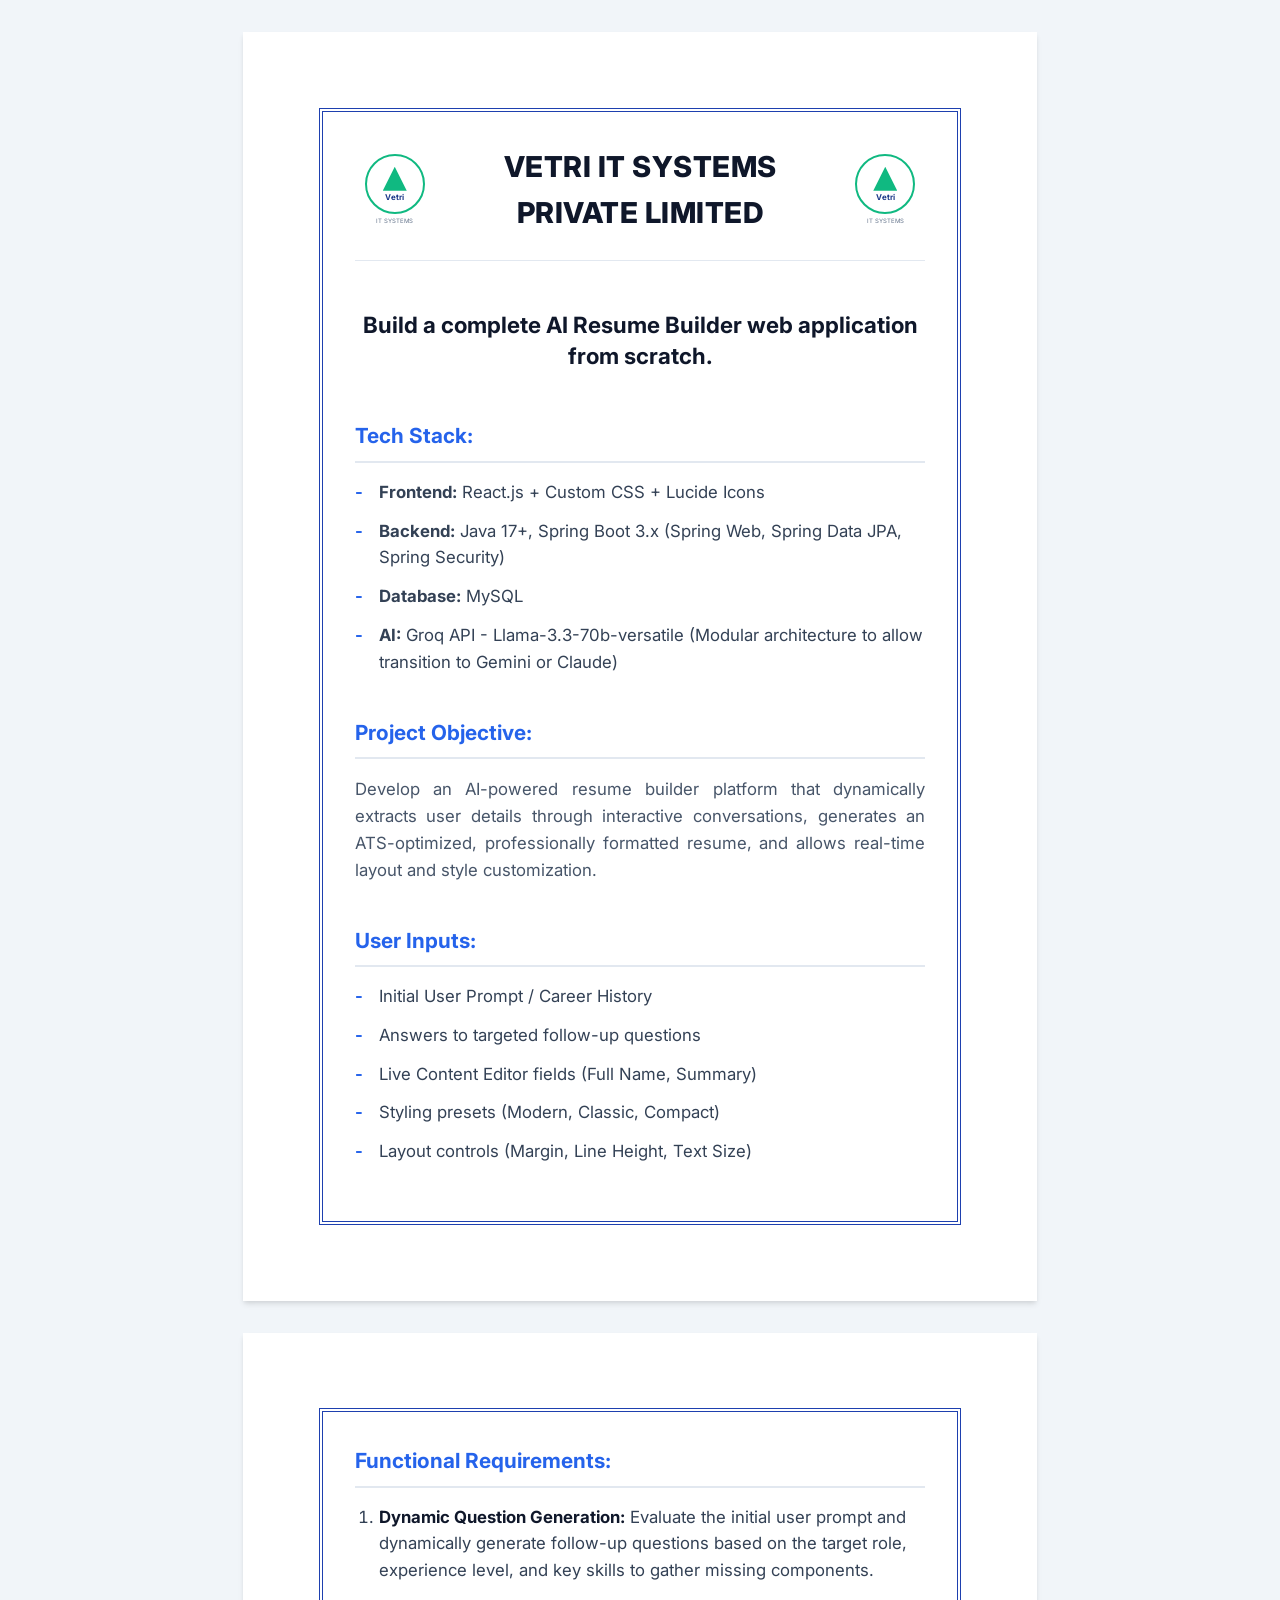
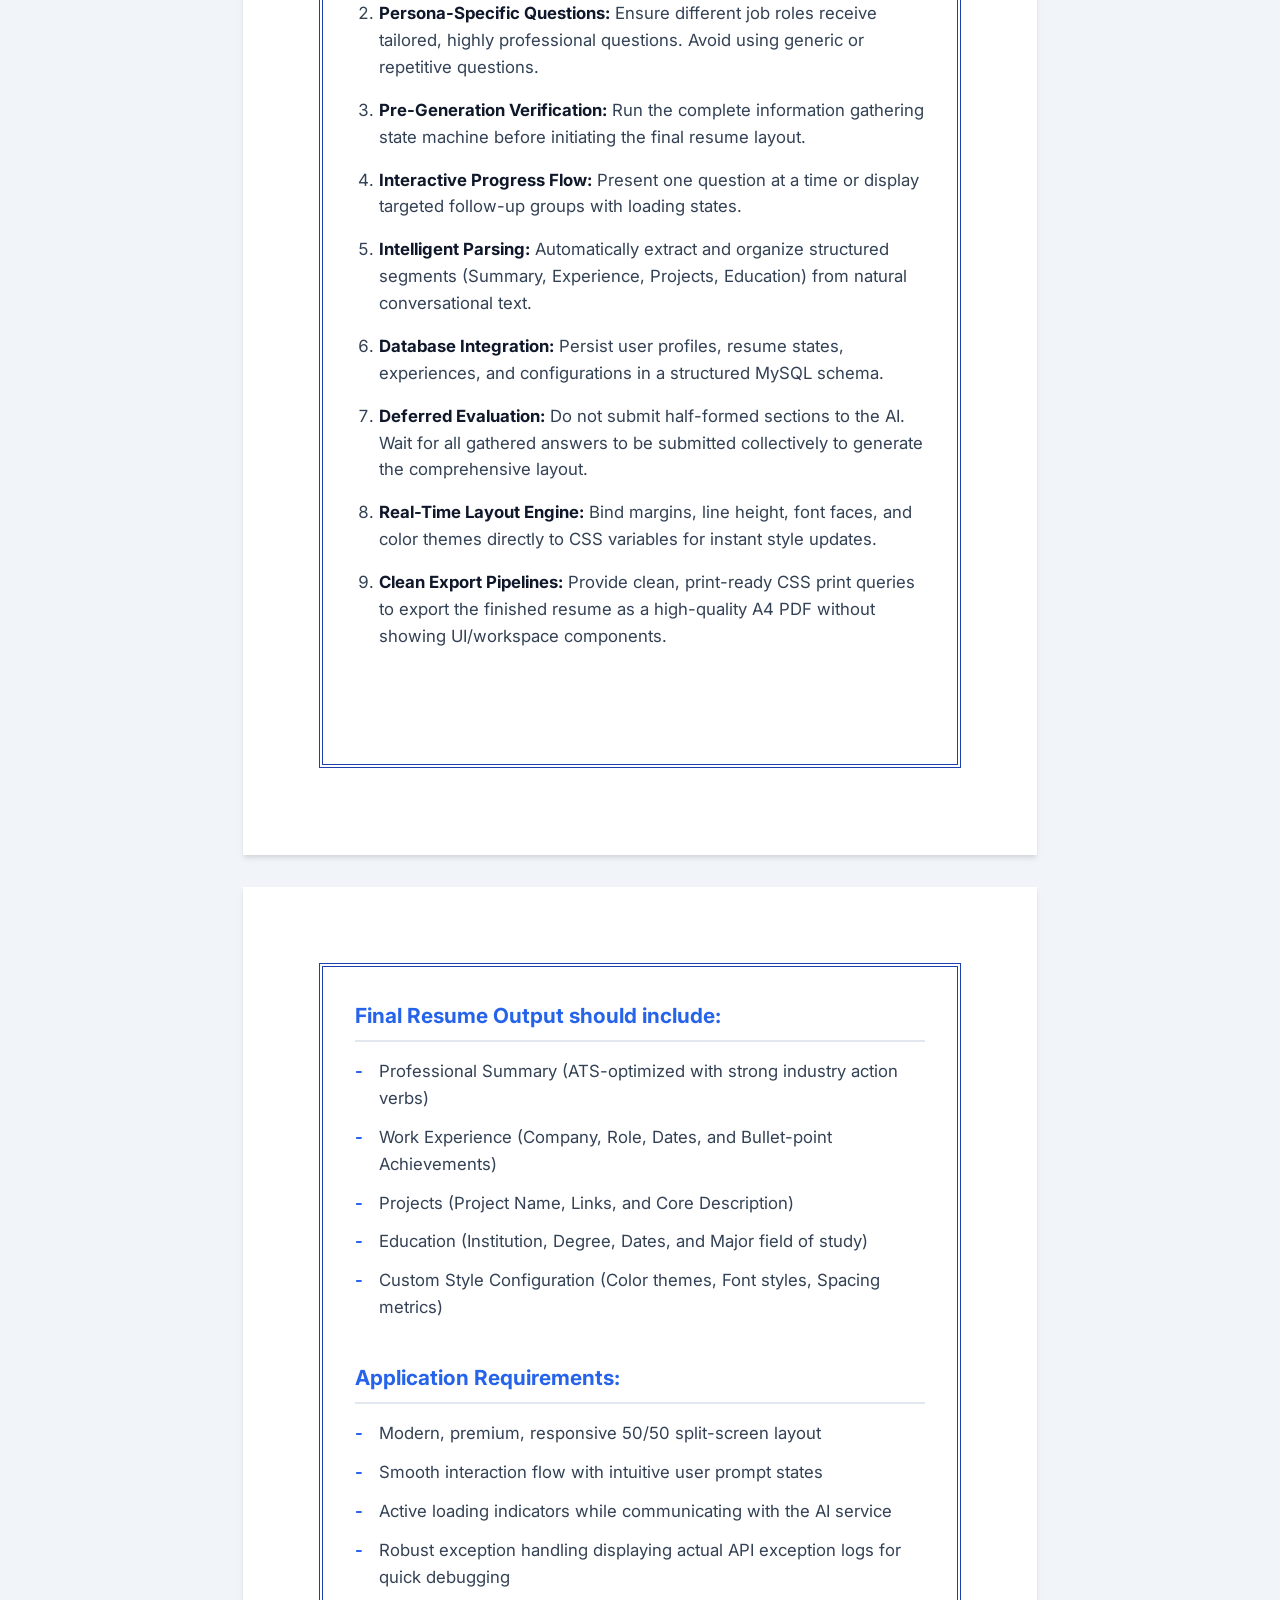
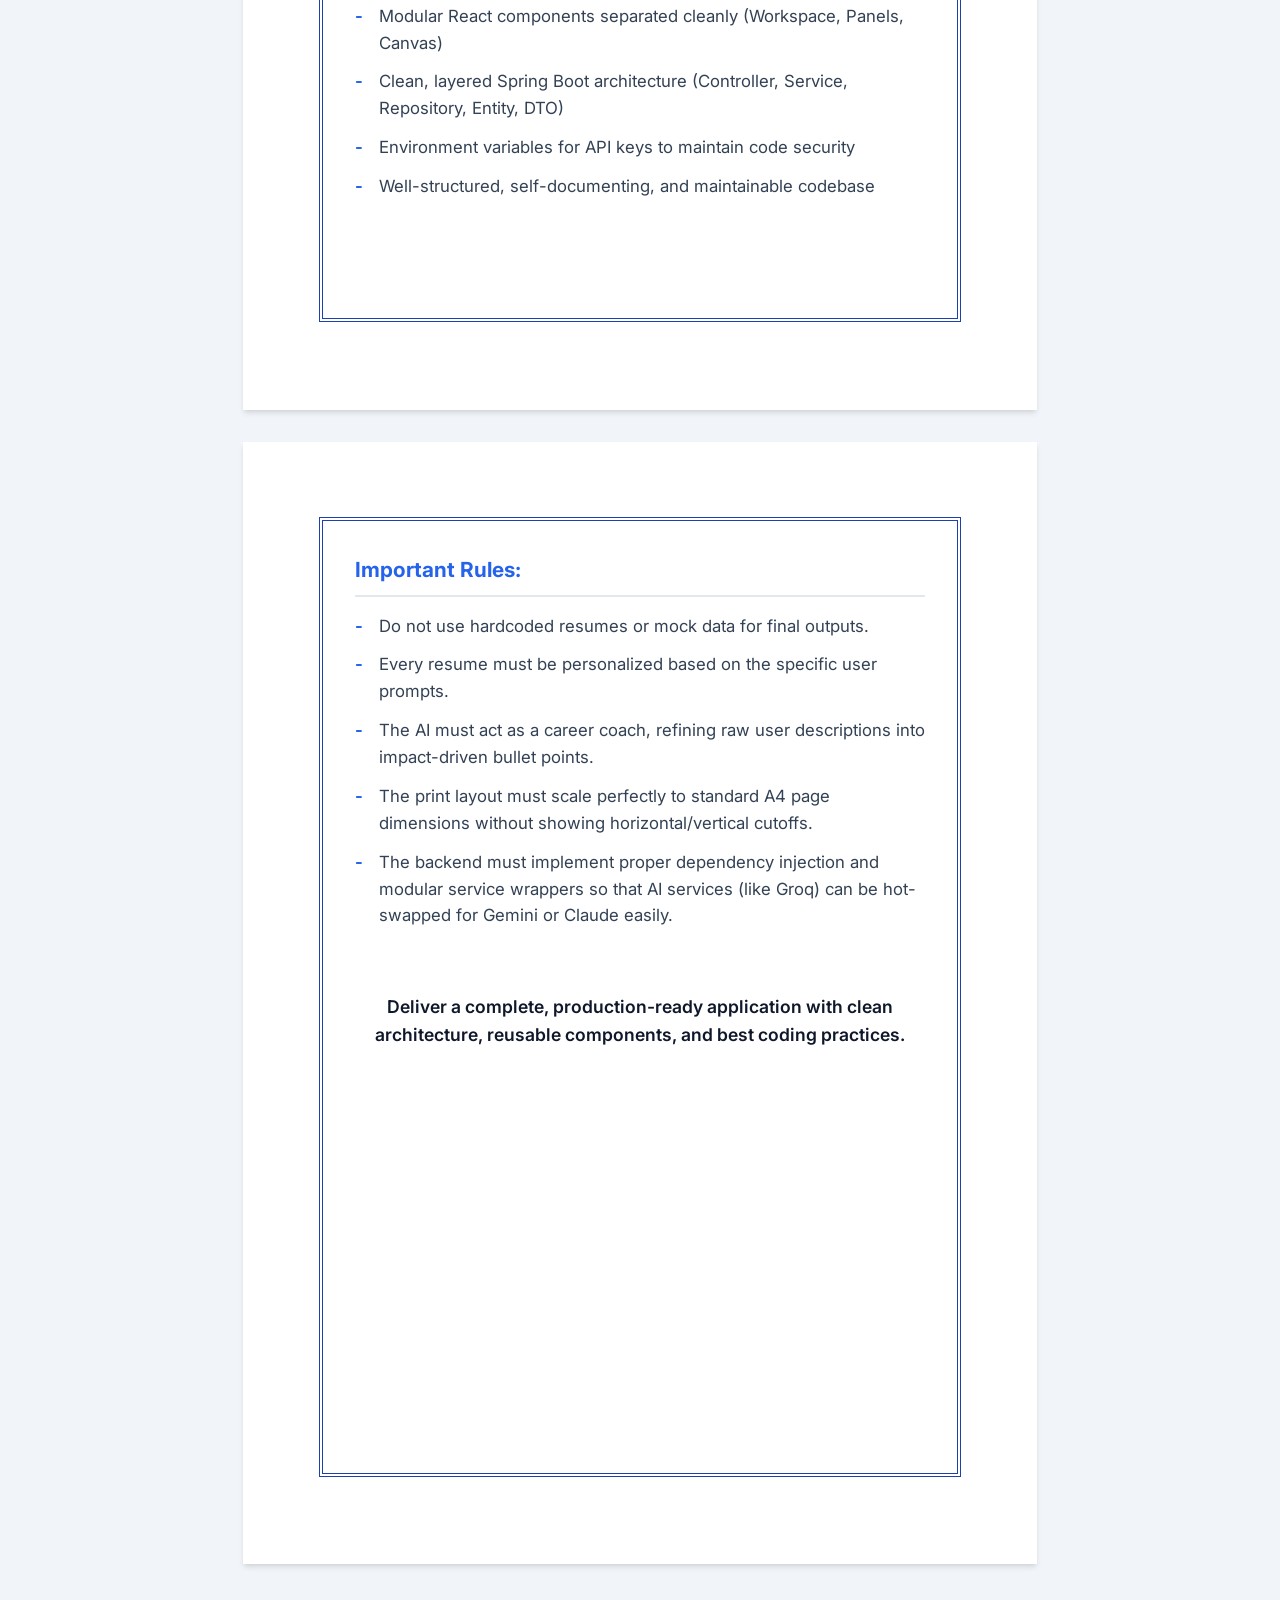
<file: project_report.html>
<!DOCTYPE html>
<html lang="en">
<head>
  <meta charset="UTF-8">
  <meta name="viewport" content="width=device-width, initial-scale=1.0">
  <title>Project Report - AI Resume Builder</title>
  <style>
    @import url('https://fonts.googleapis.com/css2?family=Inter:wght@400;500;600;700&display=swap');
    
    @page {
      size: A4;
      margin: 0;
    }
    
    body {
      font-family: 'Inter', sans-serif;
      color: #1e293b;
      line-height: 1.6;
      background-color: #f1f5f9;
      margin: 0;
      padding: 2rem;
      display: flex;
      flex-direction: column;
      align-items: center;
    }

    .report-page {
      background-color: white;
      width: 210mm;
      min-height: 297mm;
      box-shadow: 0 4px 6px -1px rgba(0, 0, 0, 0.1), 0 2px 4px -1px rgba(0, 0, 0, 0.06);
      box-sizing: border-box;
      padding: 20mm;
      position: relative;
      margin-bottom: 2rem;
      page-break-after: always;
    }

    /* Print styling to split pages correctly */
    @media print {
      body {
        background-color: white;
        padding: 0;
      }
      .report-page {
        box-shadow: none;
        margin: 0;
        page-break-after: always;
      }
    }

    /* Double Border */
    .border-container {
      border: 4px double #1e40af;
      height: calc(100% - 10px);
      min-height: calc(297mm - 40mm - 12px);
      box-sizing: border-box;
      padding: 2rem;
      position: relative;
    }

    /* Header Styling */
    .header {
      display: flex;
      justify-content: space-between;
      align-items: center;
      margin-bottom: 3rem;
      border-bottom: 1px solid #e2e8f0;
      padding-bottom: 1.5rem;
    }

    .logo-container {
      display: flex;
      flex-direction: column;
      align-items: center;
      width: 80px;
    }

    .logo-circle {
      width: 60px;
      height: 60px;
      border-radius: 50%;
      border: 2px solid #10b981;
      display: flex;
      flex-direction: column;
      justify-content: center;
      align-items: center;
      padding: 4px;
      box-sizing: border-box;
    }

    .logo-icon {
      width: 24px;
      height: 24px;
      background-color: #10b981;
      clip-path: polygon(50% 0%, 0% 100%, 100% 100%); /* triangle bar shape */
      margin-bottom: 2px;
    }

    .logo-text {
      font-size: 8px;
      font-weight: 700;
      color: #1e3a8a;
      text-align: center;
      line-height: 1;
    }
    
    .logo-sub {
      font-size: 6px;
      color: #64748b;
      margin-top: 2px;
    }

    .company-title {
      font-size: 1.8rem;
      font-weight: 800;
      color: #0f172a;
      text-align: center;
      flex: 1;
      margin: 0 1rem;
      letter-spacing: 0.5px;
    }

    /* Titles */
    .main-title {
      font-size: 1.4rem;
      font-weight: 700;
      color: #0f172a;
      text-align: center;
      margin-bottom: 3rem;
      line-height: 1.4;
    }

    .section-title {
      font-size: 1.3rem;
      font-weight: 700;
      color: #2563eb;
      margin-top: 2.5rem;
      margin-bottom: 1rem;
      border-bottom: 2px solid #e2e8f0;
      padding-bottom: 0.5rem;
    }

    /* Lists */
    ul {
      list-style-type: none;
      padding-left: 0;
      margin-bottom: 1.5rem;
    }

    ul li {
      position: relative;
      padding-left: 1.5rem;
      margin-bottom: 0.75rem;
      font-size: 1.05rem;
      color: #334155;
    }

    ul li::before {
      content: "-";
      position: absolute;
      left: 0;
      color: #2563eb;
      font-weight: 700;
    }

    ol {
      padding-left: 1.5rem;
      margin-bottom: 1.5rem;
    }

    ol li {
      margin-bottom: 1rem;
      font-size: 1.05rem;
      color: #334155;
      line-height: 1.6;
    }

    ol li strong {
      color: #0f172a;
    }

    p {
      font-size: 1.05rem;
      color: #475569;
      margin-bottom: 1.5rem;
      text-align: justify;
    }

    .closing-text {
      font-weight: 600;
      color: #0f172a;
      text-align: center;
      margin-top: 4rem;
      font-size: 1.1rem;
    }
  </style>
</head>
<body>

  <!-- PAGE 1 -->
  <div class="report-page">
    <div class="border-container">
      <div class="header">
        <div class="logo-container">
          <div class="logo-circle">
            <div class="logo-icon"></div>
            <div class="logo-text">Vetri</div>
          </div>
          <div class="logo-sub">IT SYSTEMS</div>
        </div>
        <div class="company-title">VETRI IT SYSTEMS PRIVATE LIMITED</div>
        <div class="logo-container">
          <div class="logo-circle">
            <div class="logo-icon"></div>
            <div class="logo-text">Vetri</div>
          </div>
          <div class="logo-sub">IT SYSTEMS</div>
        </div>
      </div>

      <div class="main-title">Build a complete AI Resume Builder web application from scratch.</div>

      <div class="section-title">Tech Stack:</div>
      <ul>
        <li><strong>Frontend:</strong> React.js + Custom CSS + Lucide Icons</li>
        <li><strong>Backend:</strong> Java 17+, Spring Boot 3.x (Spring Web, Spring Data JPA, Spring Security)</li>
        <li><strong>Database:</strong> MySQL</li>
        <li><strong>AI:</strong> Groq API - Llama-3.3-70b-versatile (Modular architecture to allow transition to Gemini or Claude)</li>
      </ul>

      <div class="section-title">Project Objective:</div>
      <p>
        Develop an AI-powered resume builder platform that dynamically extracts user details through interactive conversations, generates an ATS-optimized, professionally formatted resume, and allows real-time layout and style customization.
      </p>

      <div class="section-title">User Inputs:</div>
      <ul>
        <li>Initial User Prompt / Career History</li>
        <li>Answers to targeted follow-up questions</li>
        <li>Live Content Editor fields (Full Name, Summary)</li>
        <li>Styling presets (Modern, Classic, Compact)</li>
        <li>Layout controls (Margin, Line Height, Text Size)</li>
      </ul>
    </div>
  </div>

  <!-- PAGE 2 -->
  <div class="report-page">
    <div class="border-container">
      <div class="section-title" style="margin-top: 0;">Functional Requirements:</div>
      <ol>
        <li><strong>Dynamic Question Generation:</strong> Evaluate the initial user prompt and dynamically generate follow-up questions based on the target role, experience level, and key skills to gather missing components.</li>
        <li><strong>Persona-Specific Questions:</strong> Ensure different job roles receive tailored, highly professional questions. Avoid using generic or repetitive questions.</li>
        <li><strong>Pre-Generation Verification:</strong> Run the complete information gathering state machine before initiating the final resume layout.</li>
        <li><strong>Interactive Progress Flow:</strong> Present one question at a time or display targeted follow-up groups with loading states.</li>
        <li><strong>Intelligent Parsing:</strong> Automatically extract and organize structured segments (Summary, Experience, Projects, Education) from natural conversational text.</li>
        <li><strong>Database Integration:</strong> Persist user profiles, resume states, experiences, and configurations in a structured MySQL schema.</li>
        <li><strong>Deferred Evaluation:</strong> Do not submit half-formed sections to the AI. Wait for all gathered answers to be submitted collectively to generate the comprehensive layout.</li>
        <li><strong>Real-Time Layout Engine:</strong> Bind margins, line height, font faces, and color themes directly to CSS variables for instant style updates.</li>
        <li><strong>Clean Export Pipelines:</strong> Provide clean, print-ready CSS print queries to export the finished resume as a high-quality A4 PDF without showing UI/workspace components.</li>
      </ol>
    </div>
  </div>

  <!-- PAGE 3 -->
  <div class="report-page">
    <div class="border-container">
      <div class="section-title" style="margin-top: 0;">Final Resume Output should include:</div>
      <ul>
        <li>Professional Summary (ATS-optimized with strong industry action verbs)</li>
        <li>Work Experience (Company, Role, Dates, and Bullet-point Achievements)</li>
        <li>Projects (Project Name, Links, and Core Description)</li>
        <li>Education (Institution, Degree, Dates, and Major field of study)</li>
        <li>Custom Style Configuration (Color themes, Font styles, Spacing metrics)</li>
      </ul>

      <div class="section-title">Application Requirements:</div>
      <ul>
        <li>Modern, premium, responsive 50/50 split-screen layout</li>
        <li>Smooth interaction flow with intuitive user prompt states</li>
        <li>Active loading indicators while communicating with the AI service</li>
        <li>Robust exception handling displaying actual API exception logs for quick debugging</li>
        <li>Modular React components separated cleanly (Workspace, Panels, Canvas)</li>
        <li>Clean, layered Spring Boot architecture (Controller, Service, Repository, Entity, DTO)</li>
        <li>Environment variables for API keys to maintain code security</li>
        <li>Well-structured, self-documenting, and maintainable codebase</li>
      </ul>
    </div>
  </div>

  <!-- PAGE 4 -->
  <div class="report-page">
    <div class="border-container">
      <div class="section-title" style="margin-top: 0;">Important Rules:</div>
      <ul>
        <li>Do not use hardcoded resumes or mock data for final outputs.</li>
        <li>Every resume must be personalized based on the specific user prompts.</li>
        <li>The AI must act as a career coach, refining raw user descriptions into impact-driven bullet points.</li>
        <li>The print layout must scale perfectly to standard A4 page dimensions without showing horizontal/vertical cutoffs.</li>
        <li>The backend must implement proper dependency injection and modular service wrappers so that AI services (like Groq) can be hot-swapped for Gemini or Claude easily.</li>
      </ul>

      <div class="closing-text">
        Deliver a complete, production-ready application with clean architecture, reusable components, and best coding practices.
      </div>
    </div>
  </div>

</body>
</html>
</file>
